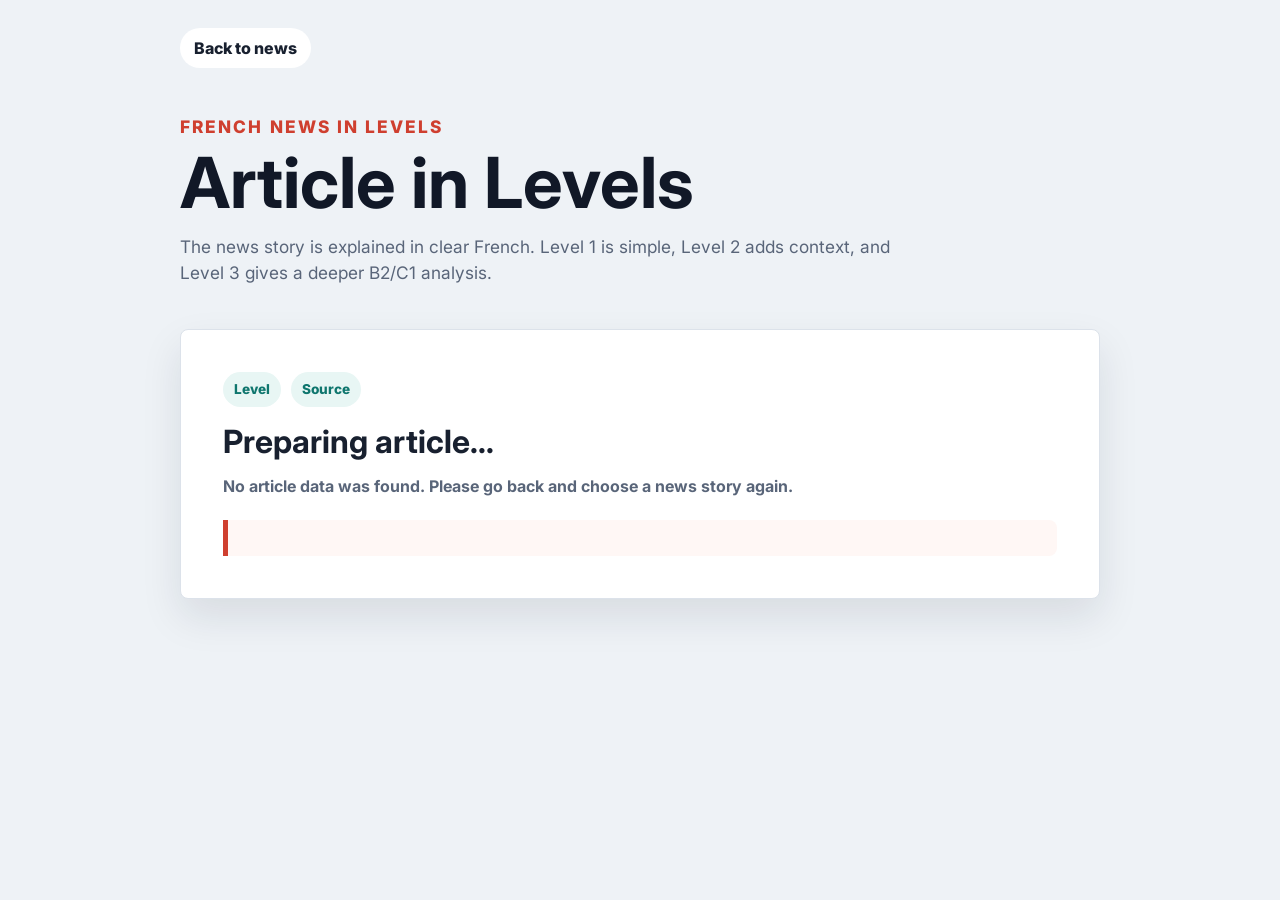
<file: summary.html>
<!DOCTYPE html>
<html lang="en-CA">
<head>
  <meta charset="UTF-8">
  <meta name="viewport" content="width=device-width, initial-scale=1.0">
  <title>Article in Levels | News of the Day</title>
  <meta name="description" content="French news articles rewritten in Level 1, Level 2, and Level 3 for Canadian students learning French.">
  <meta name="robots" content="noindex, follow">
  <link rel="preconnect" href="https://fonts.googleapis.com">
  <link rel="preconnect" href="https://fonts.gstatic.com" crossorigin>
  <link href="https://fonts.googleapis.com/css2?family=Inter:wght@400;500;600;700;800&display=swap" rel="stylesheet">
  <link rel="stylesheet" href="style.css">
</head>
<body class="summary-page">
  <main class="presentation-shell">
    <a class="back-link" href="index.html">Back to news</a>

    <section class="presentation-hero">
      <p class="eyebrow">French news in levels</p>
      <h1>Article in Levels</h1>
      <p>The news story is explained in clear French. Level 1 is simple, Level 2 adds context, and Level 3 gives a deeper B2/C1 analysis.</p>
    </section>

    <section class="presentation-card" aria-live="polite">
      <div class="presentation-meta">
        <span id="summary-level">Level</span>
        <span id="summary-source">Source</span>
      </div>
      <h2 id="summary-title">Preparing article...</h2>
      <div class="article-facts" id="article-facts" hidden></div>
      <p class="presentation-status" id="summary-status">Generating the leveled French article...</p>
      <article class="oral-text" id="summary-output"></article>
    </section>
  </main>

  <script src="summary.js"></script>
</body>
</html>
</file>
<file: style.css>
:root {
  --bg: #f4f6f8;
  --surface: #ffffff;
  --surface-strong: #111827;
  --text: #18202f;
  --muted: #596579;
  --line: #dce2ea;
  --accent: #cf3f2f;
  --accent-dark: #9f281d;
  --accent-soft: #fff0ed;
  --teal: #0f766e;
  --teal-soft: #e8f6f4;
  --blue: #1d4f91;
  --blue-soft: #eef5ff;
  --shadow: 0 18px 40px rgba(24, 32, 47, 0.1);
  --soft-shadow: 0 10px 26px rgba(24, 32, 47, 0.07);
}

* {
  box-sizing: border-box;
}

html {
  scroll-behavior: smooth;
}

body {
  margin: 0;
  background: var(--bg);
  color: var(--text);
  font-family: "Inter", Arial, sans-serif;
  line-height: 1.5;
}

a {
  color: inherit;
}

.site-header {
  background:
    linear-gradient(rgba(17, 24, 39, 0.78), rgba(17, 24, 39, 0.48)),
    url("https://images.unsplash.com/photo-1504711434969-e33886168f5c?auto=format&fit=crop&w=1800&q=80") center/cover;
  color: #ffffff;
  min-height: 540px;
}

.top-nav {
  width: min(1120px, calc(100% - 32px));
  margin: 0 auto;
  padding: 22px 0;
  display: flex;
  align-items: center;
  justify-content: space-between;
  gap: 20px;
}

.brand,
.nav-link {
  text-decoration: none;
  font-weight: 800;
}

.brand {
  display: inline-flex;
  align-items: center;
  gap: 10px;
  font-size: 1.05rem;
}

.brand-mark {
  display: grid;
  place-items: center;
  width: 38px;
  height: 38px;
  border-radius: 8px;
  background: var(--accent);
  color: #ffffff;
}

.nav-link {
  border: 1px solid rgba(255, 255, 255, 0.55);
  border-radius: 999px;
  padding: 10px 16px;
  font-size: 0.9rem;
  background: rgba(255, 255, 255, 0.1);
}

.hero {
  width: min(1120px, calc(100% - 32px));
  min-height: 440px;
  margin: 0 auto;
  display: grid;
  grid-template-columns: minmax(0, 1fr) 320px;
  gap: 32px;
  align-items: center;
  padding: 28px 0 76px;
}

.hero-content {
  max-width: 720px;
}

.eyebrow {
  margin: 0 0 10px;
  color: var(--accent-soft);
  font-size: 0.78rem;
  font-weight: 800;
  letter-spacing: 0.12em;
  text-transform: uppercase;
}

h1,
h2,
h3,
p {
  overflow-wrap: anywhere;
}

h1 {
  margin: 0;
  font-size: 5.8rem;
  line-height: 0.95;
  letter-spacing: 0;
}

.hero-copy {
  max-width: 650px;
  margin: 24px 0 0;
  color: #f2f5f8;
  font-size: 1.2rem;
}

.hero-panel {
  align-self: end;
  background: rgba(255, 255, 255, 0.92);
  color: var(--text);
  border-radius: 8px;
  border: 1px solid rgba(255, 255, 255, 0.65);
  padding: 22px;
  box-shadow: var(--shadow);
}

.panel-label {
  display: block;
  color: var(--muted);
  font-size: 0.82rem;
  font-weight: 700;
  text-transform: uppercase;
}

.hero-panel strong {
  display: block;
  margin: 6px 0 8px;
  font-size: 1.4rem;
}

.hero-panel p {
  margin: 0;
  color: var(--muted);
}

main {
  width: min(1120px, calc(100% - 32px));
  margin: 0 auto;
}

.learning-steps {
  display: grid;
  grid-template-columns: repeat(3, minmax(0, 1fr));
  gap: 14px;
  margin: -38px 0 18px;
}

.learning-step {
  display: grid;
  grid-template-columns: auto 1fr;
  gap: 8px 12px;
  align-items: start;
  border: 1px solid var(--line);
  border-radius: 8px;
  background: var(--surface);
  box-shadow: var(--soft-shadow);
  padding: 16px;
}

.learning-step span {
  display: grid;
  place-items: center;
  width: 30px;
  height: 30px;
  border-radius: 999px;
  background: var(--surface-strong);
  color: #ffffff;
  font-weight: 800;
}

.learning-step strong {
  color: var(--text);
  font-size: 1rem;
}

.learning-step p {
  grid-column: 2;
  margin: -4px 0 0;
  color: var(--muted);
  font-size: 0.92rem;
}

.controls-section {
  padding: 38px 0 22px;
  display: grid;
  grid-template-columns: minmax(220px, 320px) 1fr;
  gap: 24px;
  align-items: end;
}

.section-heading .eyebrow {
  color: var(--accent);
}

h2 {
  margin: 0;
  font-size: 2.25rem;
}

.category-controls {
  display: flex;
  flex-wrap: wrap;
  justify-content: flex-end;
  gap: 10px;
}

.category-button {
  min-height: 42px;
  border: 1px solid var(--line);
  border-radius: 999px;
  background: var(--surface);
  color: var(--text);
  cursor: pointer;
  font: inherit;
  font-weight: 800;
  padding: 10px 16px;
  transition: background 160ms ease, border-color 160ms ease, color 160ms ease, transform 160ms ease;
}

.category-button:hover {
  transform: translateY(-1px);
  border-color: var(--accent);
}

.category-button.active {
  background: var(--surface-strong);
  border-color: var(--surface-strong);
  color: #ffffff;
}

.status-section {
  min-height: 42px;
}

.loading {
  display: inline-flex;
  align-items: center;
  gap: 10px;
  color: var(--muted);
  font-weight: 700;
}

.loading[hidden] {
  display: none;
}

.loader {
  width: 18px;
  height: 18px;
  border: 3px solid var(--line);
  border-top-color: var(--accent);
  border-radius: 50%;
  animation: spin 900ms linear infinite;
}

@keyframes spin {
  to {
    transform: rotate(360deg);
  }
}

.error-message {
  border: 1px solid #f1b3aa;
  border-radius: 8px;
  background: var(--accent-soft);
  color: var(--accent-dark);
  font-weight: 700;
  padding: 14px 16px;
}

.error-message.notice-message {
  border-color: #bfd8d4;
  background: var(--teal-soft);
  color: var(--teal);
}

.news-grid {
  display: grid;
  grid-template-columns: repeat(3, minmax(0, 1fr));
  gap: 22px;
  padding: 14px 0 52px;
}

.news-card {
  display: flex;
  flex-direction: column;
  min-height: 100%;
  overflow: hidden;
  background: var(--surface);
  border: 1px solid var(--line);
  border-radius: 8px;
  box-shadow: var(--soft-shadow);
  transition: border-color 160ms ease, box-shadow 160ms ease, transform 160ms ease;
}

.news-card:hover {
  border-color: #c7d0dc;
  box-shadow: 0 18px 42px rgba(24, 32, 47, 0.1);
  transform: translateY(-2px);
}

.news-image {
  width: 100%;
  aspect-ratio: 16 / 10;
  object-fit: cover;
  background: #d9e0e8;
}

.card-body {
  display: flex;
  flex: 1;
  flex-direction: column;
  gap: 14px;
  padding: 18px;
}

.meta-row {
  display: flex;
  flex-wrap: wrap;
  gap: 8px 12px;
  color: var(--muted);
  font-size: 0.82rem;
  font-weight: 700;
}

.category-note {
  align-self: flex-start;
  margin: 0;
  border-radius: 999px;
  background: #eef2f6;
  color: var(--muted);
  font-size: 0.78rem;
  font-weight: 800;
  padding: 5px 9px;
}

h3 {
  margin: 0;
  font-size: 1.15rem;
  line-height: 1.25;
}

.description {
  margin: 0;
  color: var(--muted);
}

.summary-box {
  border: 1px solid #f0c7bd;
  border-radius: 8px;
  background: #fff7f5;
  padding: 14px;
}

.summary-box h4 {
  margin: 0 0 10px;
  color: var(--accent-dark);
  font-size: 0.95rem;
}

.level-hint {
  margin: -4px 0 12px;
  color: var(--muted);
  font-size: 0.9rem;
}

.difficulty-buttons {
  display: grid;
  grid-template-columns: repeat(3, minmax(0, 1fr));
  gap: 8px;
}

.difficulty-button {
  min-height: 58px;
  border: 1px solid #f2c7be;
  border-radius: 8px;
  background: #ffffff;
  color: var(--accent-dark);
  cursor: pointer;
  display: flex;
  flex-direction: column;
  gap: 2px;
  align-items: flex-start;
  font: inherit;
  font-size: 0.82rem;
  font-weight: 800;
  padding: 9px 10px;
  text-align: left;
}

.difficulty-button:hover,
.difficulty-button.active {
  background: var(--accent);
  border-color: var(--accent);
  color: #ffffff;
}

.difficulty-button span {
  color: inherit;
  font-size: 0.72rem;
  font-weight: 700;
}

.summary-text {
  min-height: 54px;
  margin: 12px 0 0;
  color: var(--text);
  font-size: 0.92rem;
}

.learning-box {
  margin-top: auto;
  border: 1px solid #bfe3df;
  border-radius: 8px;
  background: var(--teal-soft);
  padding: 14px;
}

.learning-box h4 {
  margin: 0 0 10px;
  color: var(--teal);
  font-size: 0.95rem;
}

.video-box {
  border: 1px solid #c7d7f2;
  border-radius: 8px;
  background: var(--blue-soft);
  padding: 14px;
}

.video-box h4 {
  margin: 0 0 10px;
  color: var(--blue);
  font-size: 0.95rem;
}

.video-box p {
  margin: 0;
  color: var(--muted);
  font-size: 0.92rem;
}

.video-frame {
  position: relative;
  overflow: hidden;
  border-radius: 8px;
  background: #d9e0e8;
  aspect-ratio: 16 / 9;
}

.video-frame iframe {
  position: absolute;
  inset: 0;
  width: 100%;
  height: 100%;
  border: 0;
}

.video-title {
  margin-top: 10px;
  color: var(--text);
  font-weight: 700;
}

.video-fallback-link {
  display: inline-flex;
  align-items: center;
  min-height: 38px;
  margin-top: 10px;
  border-radius: 999px;
  background: var(--blue);
  color: #ffffff;
  font-size: 0.9rem;
  font-weight: 800;
  padding: 8px 12px;
  text-decoration: none;
}

.vocab-list {
  display: flex;
  flex-wrap: wrap;
  gap: 8px;
  margin: 0 0 12px;
  padding: 0;
  list-style: none;
}

.vocab-list li {
  border-radius: 999px;
  background: #ffffff;
  color: var(--teal);
  font-size: 0.82rem;
  font-weight: 800;
  padding: 6px 9px;
}

.simple-sentence,
.question {
  margin: 8px 0 0;
  font-size: 0.92rem;
}

.summary-button {
  align-self: flex-start;
  display: inline-flex;
  align-items: center;
  justify-content: center;
  min-height: 42px;
  border: 0;
  border-radius: 999px;
  background: var(--accent);
  color: #ffffff;
  cursor: pointer;
  font: inherit;
  font-weight: 800;
  text-decoration: none;
  padding: 10px 16px;
  transition: background 160ms ease, transform 160ms ease;
}

.summary-button:hover {
  background: var(--accent-dark);
  transform: translateY(-1px);
}

.summary-button.disabled,
.summary-button.disabled:hover {
  background: #c8ced8;
  color: #4b5563;
  cursor: not-allowed;
}

.site-footer {
  border-top: 1px solid var(--line);
  color: var(--muted);
  text-align: center;
  padding: 26px 16px;
}

.site-footer p {
  margin: 0;
}

.summary-page {
  background: #eef2f6;
}

.presentation-shell {
  width: min(920px, calc(100% - 32px));
  padding: 28px 0 56px;
}

.back-link {
  display: inline-flex;
  align-items: center;
  min-height: 40px;
  border-radius: 999px;
  background: var(--surface);
  color: var(--text);
  font-weight: 800;
  padding: 8px 14px;
  text-decoration: none;
}

.presentation-hero {
  padding: 46px 0 26px;
}

.presentation-hero .eyebrow {
  color: var(--accent);
}

.presentation-hero h1 {
  color: var(--surface-strong);
  font-size: 4.4rem;
}

.presentation-hero p {
  max-width: 720px;
  color: var(--muted);
  font-size: 1.08rem;
}

.presentation-card {
  border: 1px solid var(--line);
  border-radius: 8px;
  background: var(--surface);
  box-shadow: var(--shadow);
  padding: clamp(22px, 4vw, 42px);
}

.presentation-meta {
  display: flex;
  flex-wrap: wrap;
  gap: 10px;
  margin-bottom: 16px;
}

.presentation-meta span {
  border-radius: 999px;
  background: var(--teal-soft);
  color: var(--teal);
  font-size: 0.85rem;
  font-weight: 800;
  padding: 7px 11px;
}

.presentation-card h2 {
  font-size: 2rem;
  line-height: 1.18;
}

.article-facts {
  margin: 18px 0;
  border: 1px solid var(--line);
  border-radius: 8px;
  background: #f6f7f9;
  padding: 14px 16px;
}

.article-facts p {
  margin: 0 0 8px;
  color: var(--muted);
}

.article-facts p:last-child {
  margin-bottom: 0;
}

.article-facts strong {
  color: var(--text);
}

.presentation-status {
  margin: 14px 0 22px;
  color: var(--muted);
  font-weight: 700;
}

.oral-text {
  border-left: 5px solid var(--accent);
  background: #fff7f5;
  border-radius: 0 8px 8px 0;
  padding: 18px 20px;
}

.oral-text p {
  margin: 0 0 18px;
  color: var(--text);
  font-size: 1.16rem;
  line-height: 1.75;
}

.oral-text p:last-child {
  margin-bottom: 0;
}

@media (max-width: 900px) {
  h1 {
    font-size: 4.4rem;
  }

  h2 {
    font-size: 2rem;
  }

  .hero,
  .controls-section {
    grid-template-columns: 1fr;
  }

  .hero {
    align-items: end;
  }

  .hero-panel {
    max-width: 420px;
  }

  .category-controls {
    justify-content: flex-start;
  }

  .news-grid {
    grid-template-columns: repeat(2, minmax(0, 1fr));
  }

  .learning-steps {
    grid-template-columns: 1fr;
    margin-top: -28px;
  }

  .presentation-hero h1 {
    font-size: 3.4rem;
  }
}

@media (max-width: 620px) {
  .site-header {
    min-height: 520px;
  }

  h1 {
    font-size: 3rem;
  }

  h2,
  .presentation-card h2 {
    font-size: 1.55rem;
  }

  .top-nav {
    align-items: flex-start;
    flex-direction: column;
  }

  .hero {
    min-height: auto;
    padding-bottom: 48px;
  }

  .hero-copy {
    font-size: 1rem;
  }

  .category-controls {
    display: grid;
    grid-template-columns: repeat(2, minmax(0, 1fr));
  }

  .category-button {
    width: 100%;
  }

  .news-grid {
    grid-template-columns: 1fr;
  }

  .difficulty-buttons {
    grid-template-columns: 1fr;
  }

  .presentation-hero h1 {
    font-size: 2.6rem;
  }

  .oral-text p {
    font-size: 1.03rem;
  }
}
</file>
